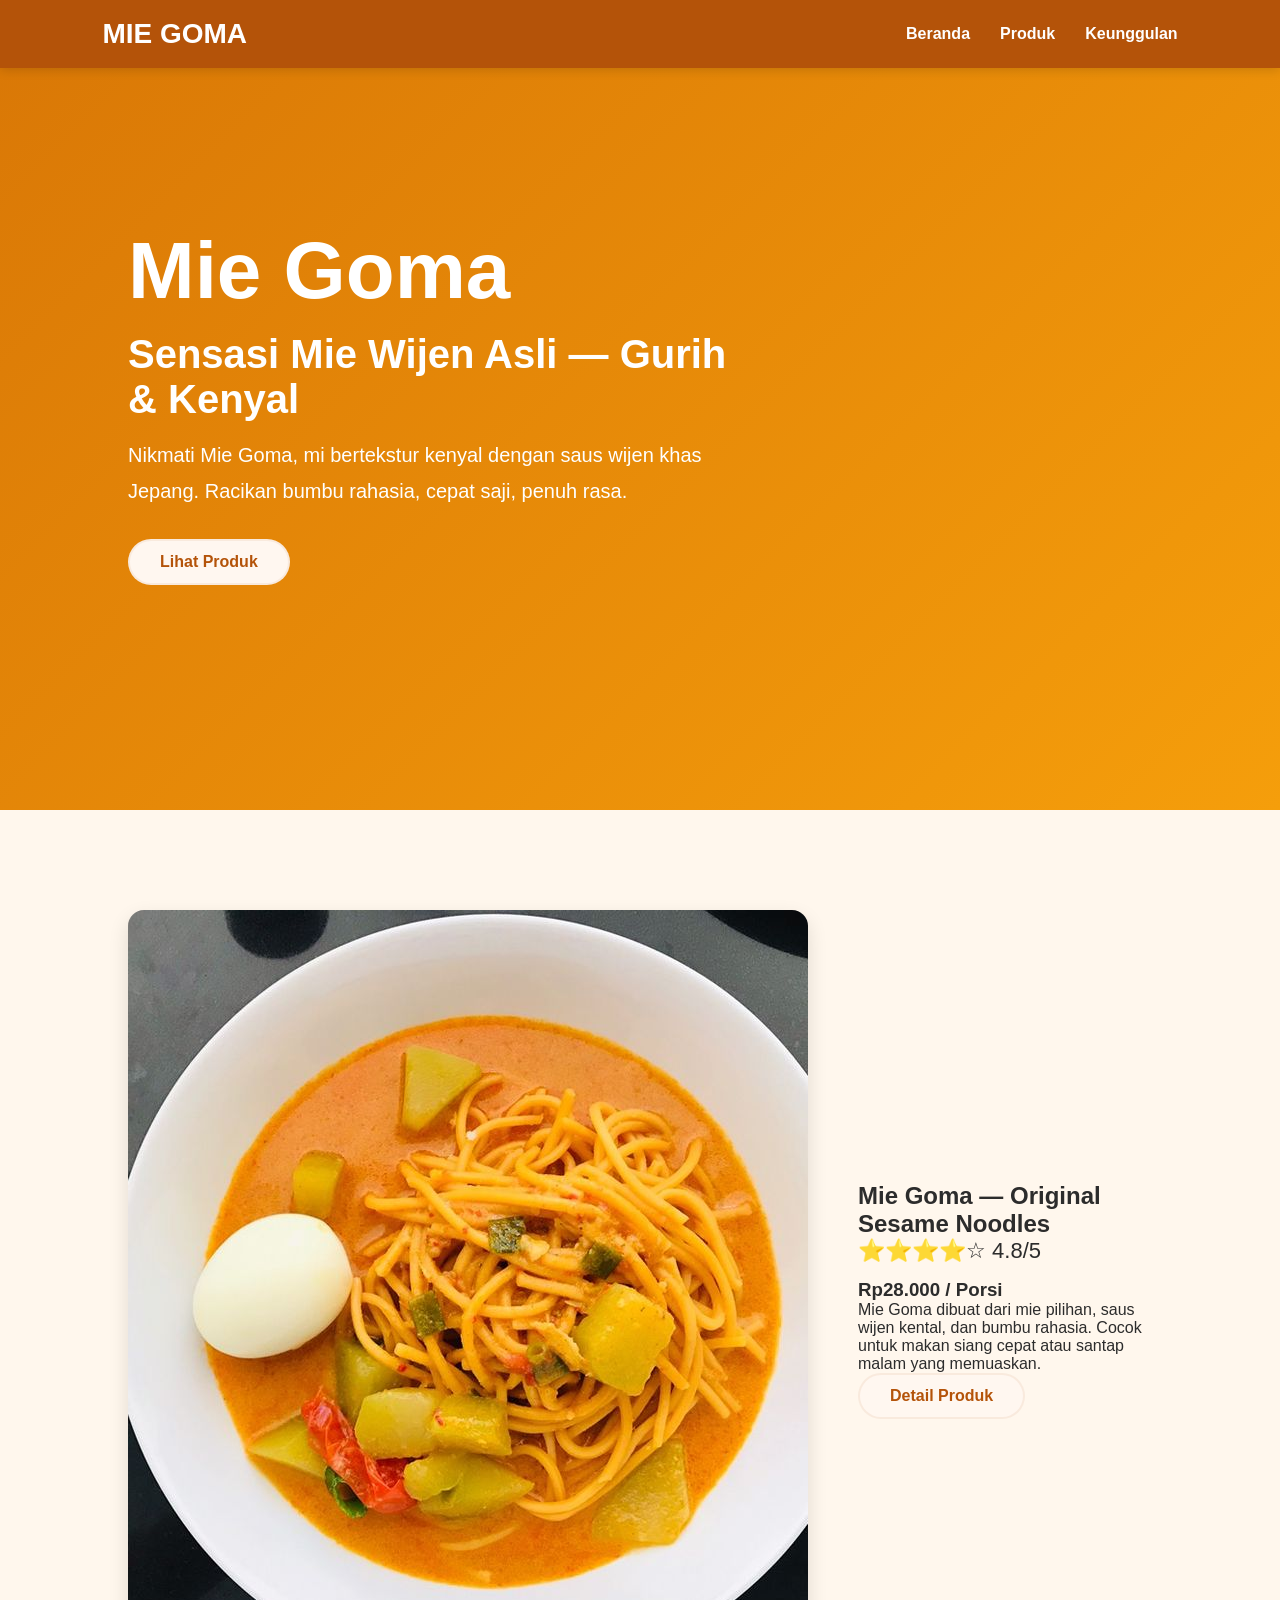
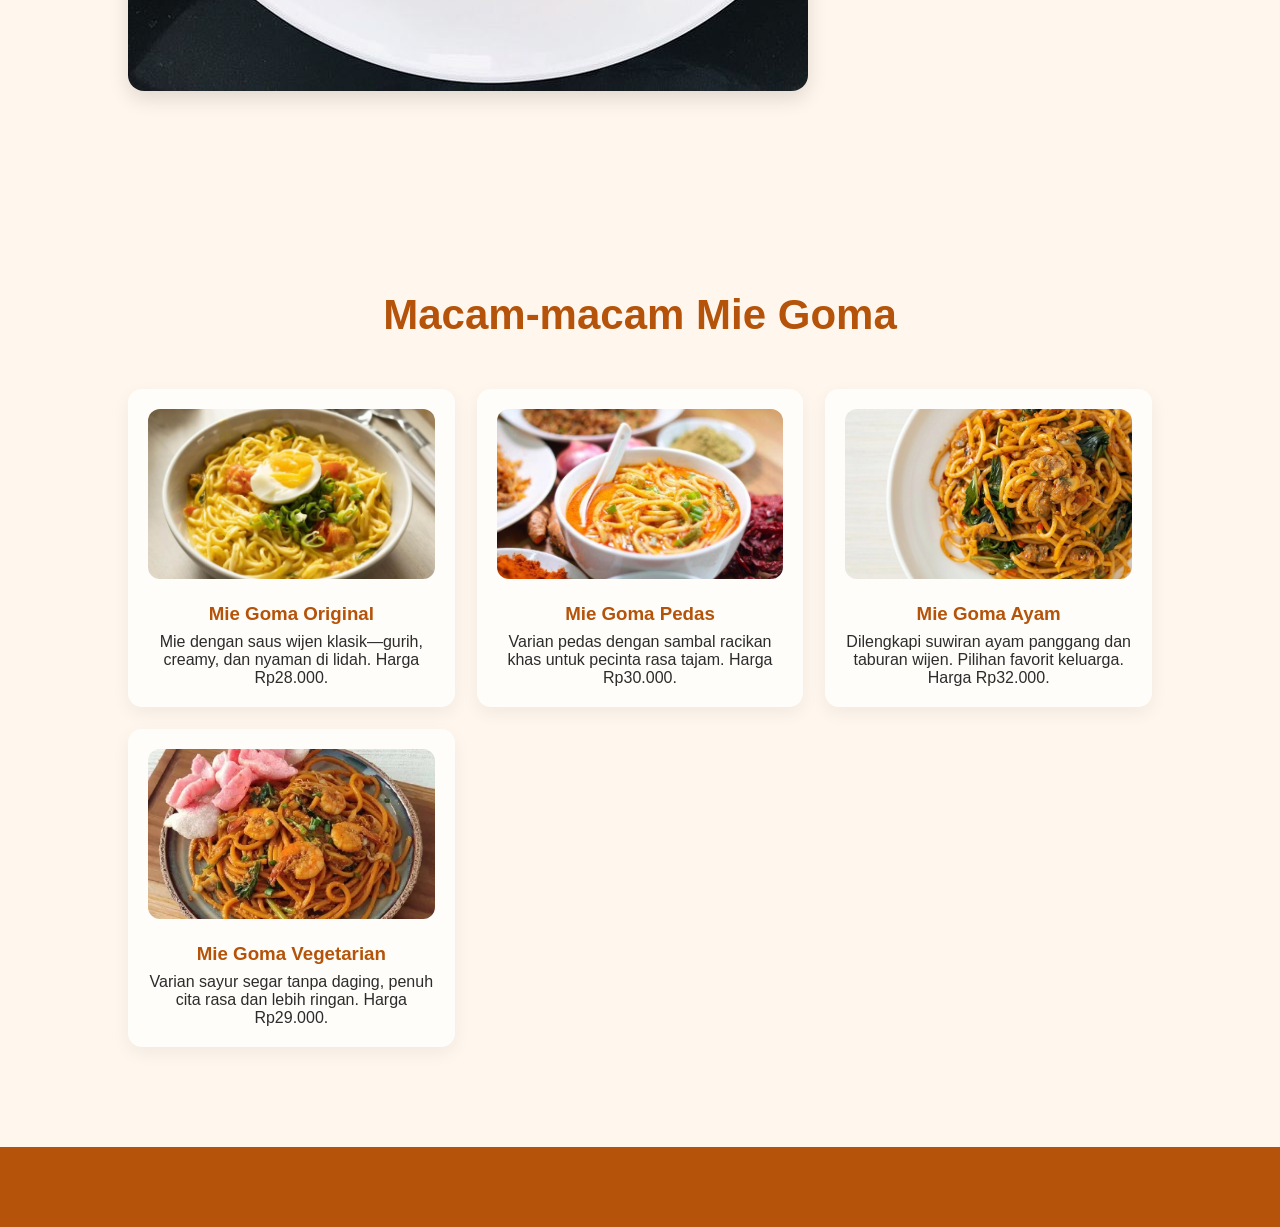
<file: index.html>
<!DOCTYPE html>
<html lang="id">
<head>
<meta charset="UTF-8">
<meta name="viewport" content="width=device-width, initial-scale=1.0">
<title>Mie Goma — Lezat & Gurih</title>
<link rel="stylesheet" href="style.css">
</head>

<body>

<nav>
<div class="logo">MIE GOMA</div>

<ul>
<li><a href="#home">Beranda</a></li>
<li><a href="#produk">Produk</a></li>
<li><a href="#keunggulan">Keunggulan</a></li>
</ul>
</nav>

<section class="hero" id="home">

<div class="hero-text">


<h1>
Mie Goma
</h1>

<h2>
Sensasi Mie Wijen Asli — Gurih & Kenyal
</h2>

<p>
Nikmati Mie Goma, mi bertekstur kenyal dengan saus wijen khas Jepang.
Racikan bumbu rahasia, cepat saji, penuh rasa.
</p>

<a href="#produk" class="btn">
Lihat Produk
</a>

</div>

</section>

<section id="produk">

<div class="produk">



<div class="produk-gambar">

<img src="mie-gomak-kuah-foto-resep-utama.jpg" alt="Mie Goma">

</div>

<div class="produk-info">

<h2>
Mie Goma — Original Sesame Noodles
</h2>

<div class="rating">
⭐⭐⭐⭐☆ 4.8/5
</div>

<h3>
Rp28.000 / Porsi
</h3>

<p>
Mie Goma dibuat dari mie pilihan, saus wijen kental, dan bumbu rahasia.
Cocok untuk makan siang cepat atau santap malam yang memuaskan.
</p>

<a href="produk.html" class="btn">
Detail Produk
</a>

</div>

</div>

</section>

<section id="keunggulan">

<h1 class="judul">
Macam-macam Mie Goma
</h1>

<div class="grid">


<div class="card">
<img src="Mie_Gomak_Andaliman.jpg" alt="Mie Goma Original">
<h3>Mie Goma Original</h3>
<p>Mie dengan saus wijen klasik—gurih, creamy, dan nyaman di lidah. Harga Rp28.000.</p>
</div>


<div class="card">
<img src="257967.avif" alt="Mie Goma Pedas">
<h3>Mie Goma Pedas</h3>
<p>Varian pedas dengan sambal racikan khas untuk pecinta rasa tajam. Harga Rp30.000.</p>
</div>


<div class="card">
<img src="miegomak.webp" alt="Mie Goma Ayam">
<h3>Mie Goma Ayam</h3>
<p>Dilengkapi suwiran ayam panggang dan taburan wijen. Pilihan favorit keluarga. Harga Rp32.000.</p>
</div>


<div class="card">
<img src="i97YSxEpJ11FQSwRpqd2AKc5QRM9GgMO-31363931383338303336d41d8cd98f00b204e9800998ecf8427e.webp" alt="Mie Goma Vegetarian">
<h3>Mie Goma Vegetarian</h3>
<p>Varian sayur segar tanpa daging, penuh cita rasa dan lebih ringan. Harga Rp29.000.</p>
</div>

</div>

</section>

<footer>

</footer>

</body>
</html>
</file>
<file: style.css>
*{
margin:0;
padding:0;
box-sizing:border-box;
font-family:'Segoe UI',sans-serif;
scroll-behavior:smooth;
}

body{
background:#FFF7ED;
color:#2C2C2C;
}

nav{
position:fixed;
top:0;
width:100%;
background:#B45309; /* warm brown */
padding:18px 8%;
display:flex;
justify-content:space-between;
align-items:center;
z-index:1000;
box-shadow:0 2px 10px rgba(0,0,0,.15);
}

.logo{
font-size:28px;
font-weight:bold;
color:white;
}

nav ul{
display:flex;
list-style:none;
gap:30px;
}

nav a{
text-decoration:none;
color:white;
font-weight:600;
}

.hero{
height:90vh;
background:linear-gradient(135deg,#D97706,#F59E0B);
display:flex;
justify-content:space-between;
align-items:center;
padding:0 10%;
color:white;
flex-wrap:wrap;
}

.hero-text{
max-width:600px;
}

.hero-text h1{
font-size:80px;
}

.hero-text h2{
font-size:40px;
margin:15px 0;
}

.hero-text p{
font-size:20px;
line-height:1.8;
margin-bottom:30px;
}

.btn{
display:inline-block;
padding:12px 30px;
background:#fff7f0;
color:#B45309;
text-decoration:none;
border-radius:40px;
font-weight:bold;
border:2px solid rgba(180,83,9,.08);
}

.hero img{
width:380px;
max-width:100%;
}

section{
padding:100px 10%;
}

.judul{
text-align:center;
font-size:42px;
margin-bottom:50px;
color:#B45309;
}

.produk{
display:flex;
gap:50px;
align-items:center;
flex-wrap:wrap;
}

.produk img{
width:420px;
max-width:100%;
border-radius:16px;
box-shadow:0 8px 20px rgba(0,0,0,.12);
}

.produk-info{
flex:1;
}

.badge{
background:#2E7D32;
color:white;
padding:10px 20px;
border-radius:30px;
display:inline-block;
margin-bottom:20px;
}

.info h2{
font-size:42px;
color:#1F4D3A;
margin-bottom:15px;
}

.rating{
font-size:22px;
margin-bottom:15px;
}

.harga{
font-size:35px;
font-weight:bold;
color:#2E7D32;
margin-bottom:20px;
}

.grid{
display:grid;
grid-template-columns:repeat(auto-fit,minmax(240px,1fr));
gap:22px;
}

.card{
background:#fffdf9;
padding:20px;
border-radius:14px;
text-align:center;
box-shadow:0 6px 18px rgba(0,0,0,.06);
display:flex;
flex-direction:column;
align-items:center;
}

.card img{
display:block;
width:100%;
height:170px;
object-fit:cover;
border-radius:12px;
margin-bottom:12px;
}

.card h3{
margin:12px 0 8px;
color:#B45309;
}

.produk-gambar img{
width:100%;
height:auto;
border-radius:16px;
display:block;
}

footer{
background:#B45309;
color:white;
text-align:center;
padding:40px;
}

@media(max-width:768px){

.hero{
justify-content:center;
text-align:center;
padding-top:100px;
}

.hero-text h1{
font-size:50px;
}

.hero-text h2{
font-size:28px;
}

.produk{
justify-content:center;
text-align:center;
}

}
</file>
